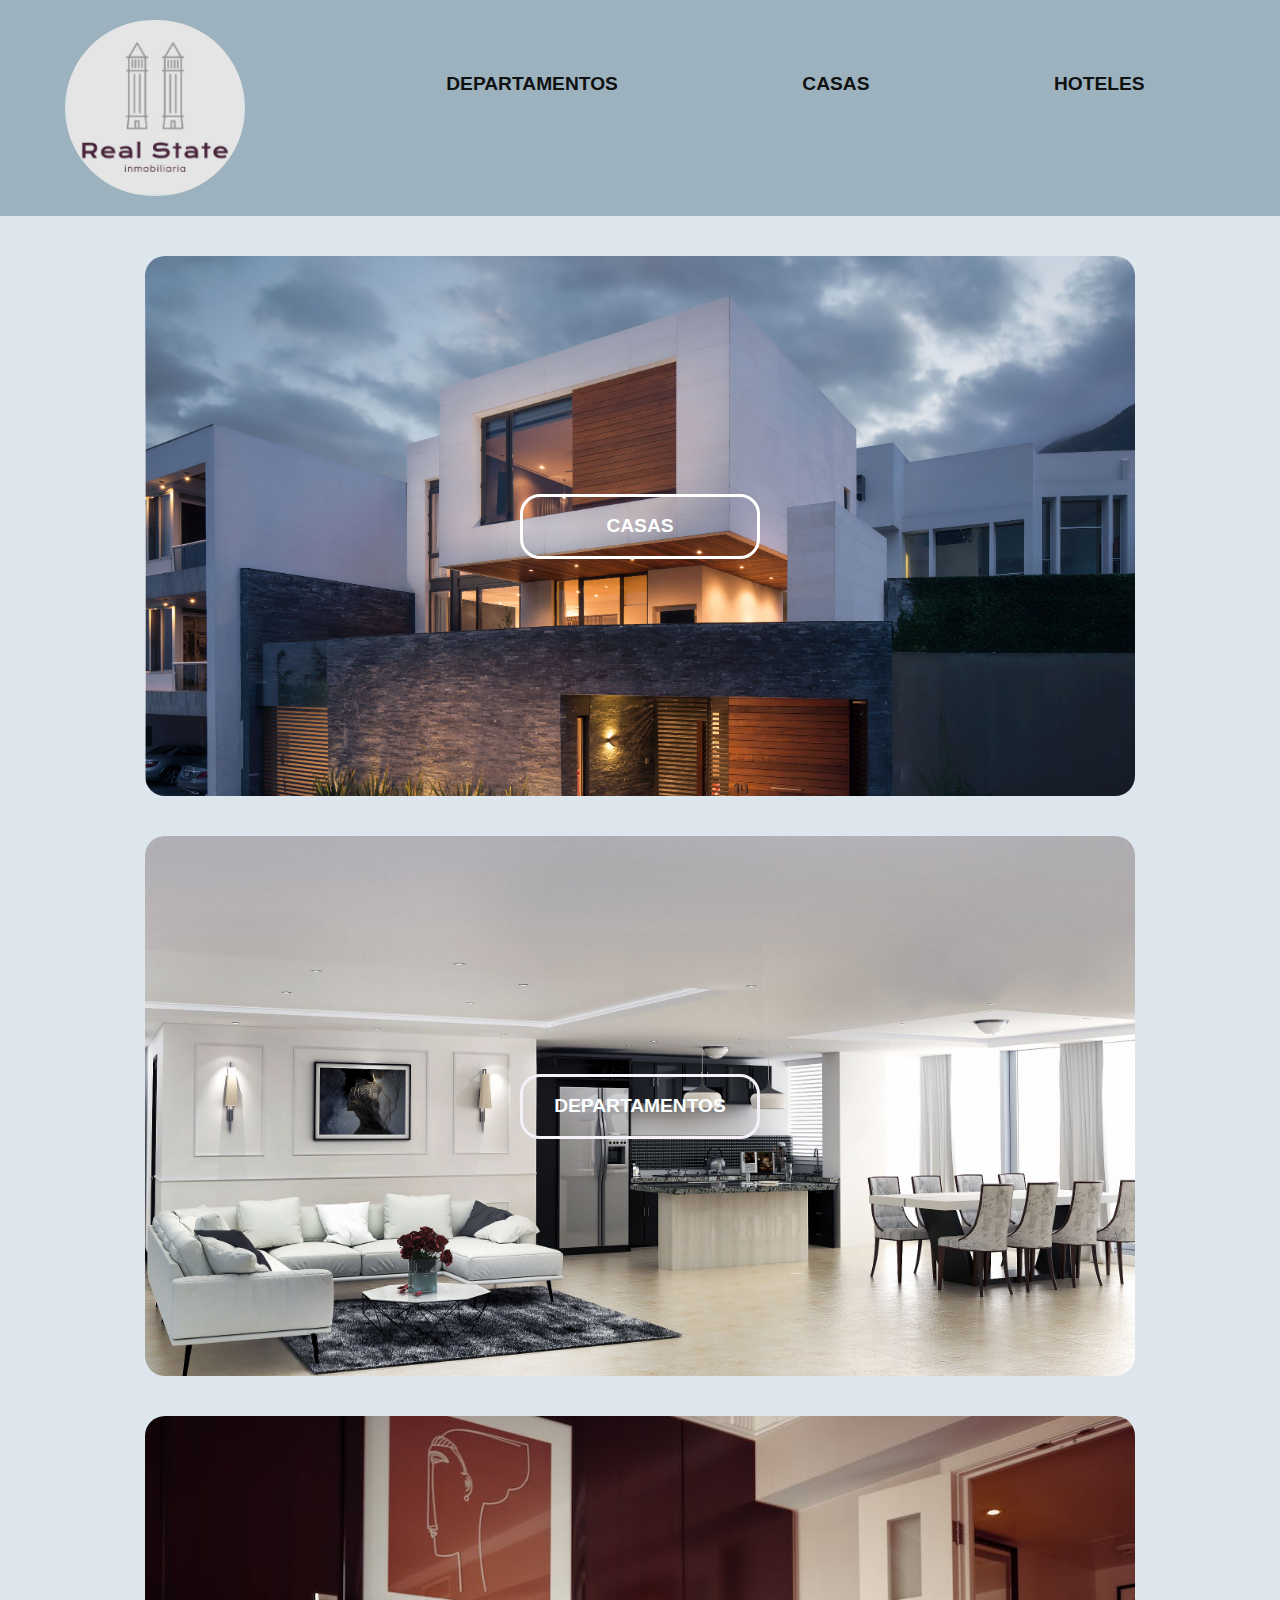
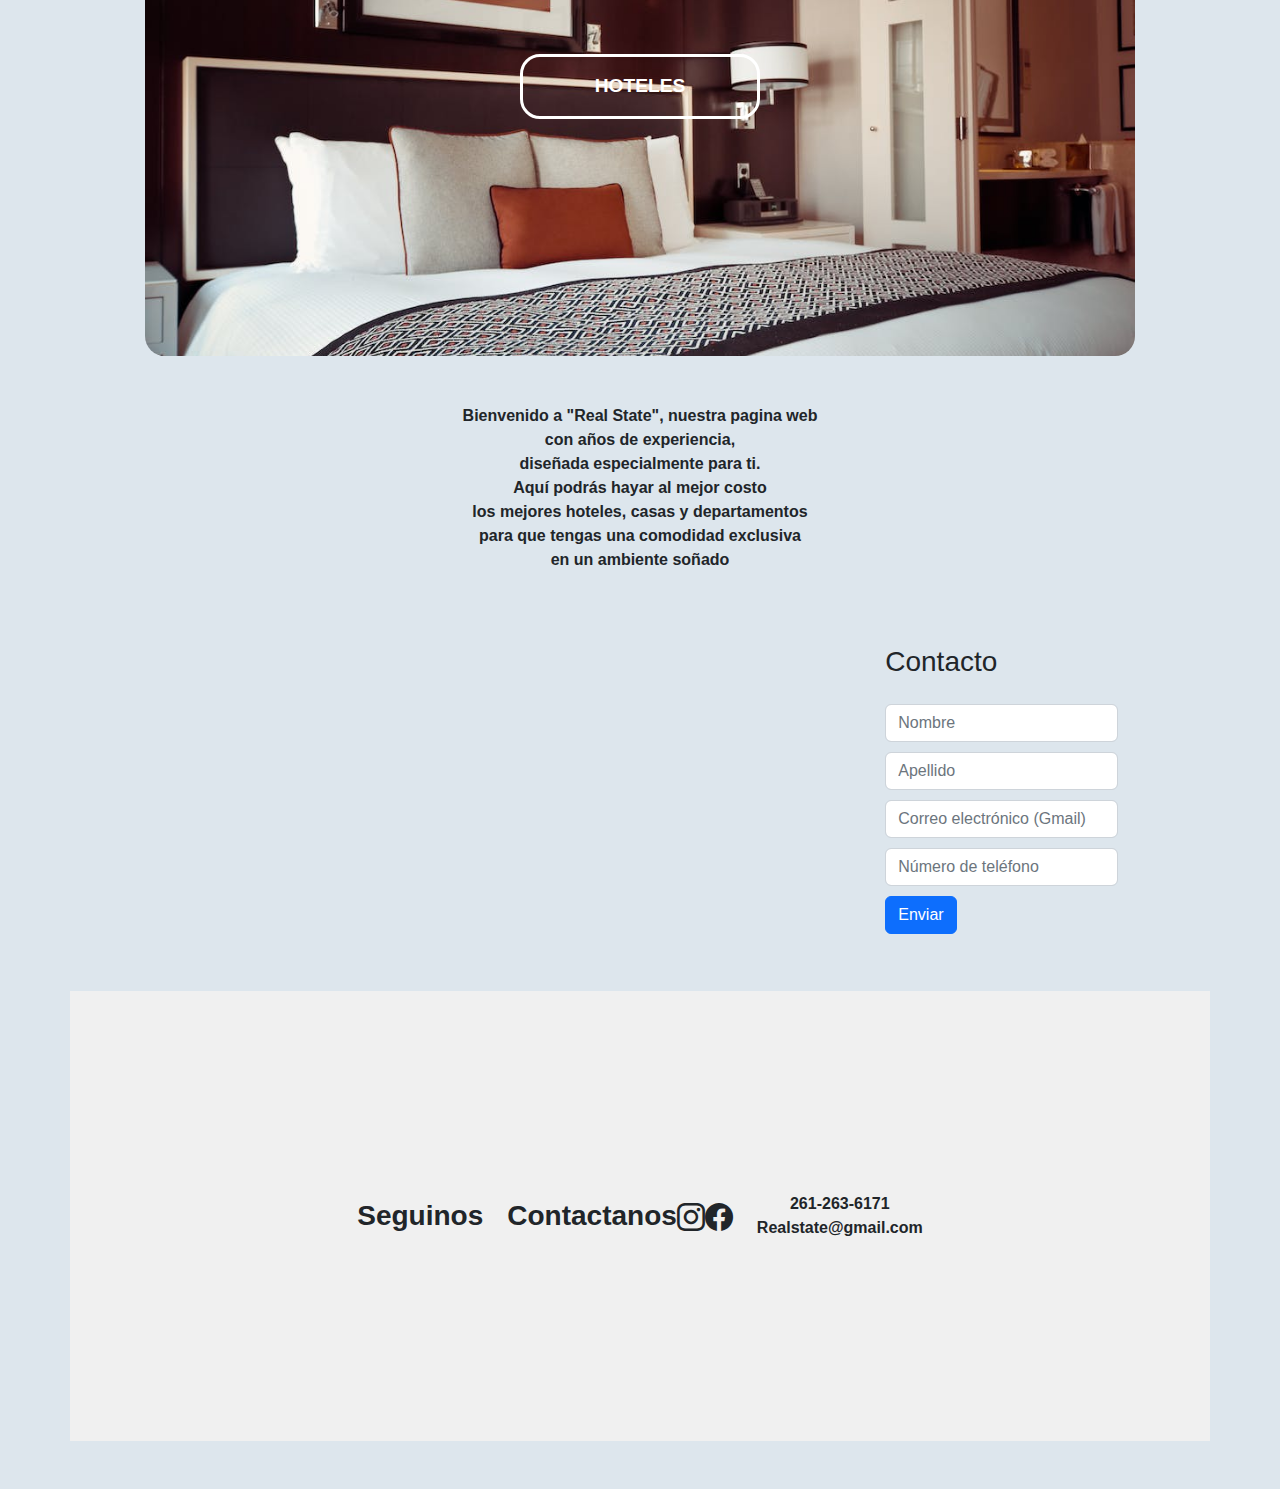
<file: Real State/index.html>
<!DOCTYPE html>
<html lang="es">
  <head>
    <meta charset="UTF-8" />
    <meta name="viewport" content="width=device-width, initial-scale=1.0" />
    <title>Real State</title>
    <link rel="stylesheet" href="./css/bootstrap.min.css" />
    <link rel="stylesheet" href="./css/style.css" />
    <link rel="preconectar" href="https://fonts.googleapis.com" />
    <link rel="preconectar" href="https://fonts.gstatic.com" crossorigin />
    <link
      href="https: //fonts.googleapis.com/css2? family= Orbitron:wght@700 & display=swap"
      rel="stylesheet"
    />
    <link
      rel="stylesheet"
      href="https://cdn.jsdelivr.net/npm/bootstrap-icons@1.10.5/font/bootstrap-icons.css"
    />
  </head>
  <!DOCTYPE html>
  <html lang="es">
  <head>
   
  </head>
  <body>
  
  <div>
      
  
  </body>
  </html>
  
  <body>
    <header>
      <nav class="barranav">
        <a href="/index.html">
          <img class="imglogo" src="./assets/logo.png" alt="logo" />
        </a>
        <div class="cajalinks">
          <a class="linknav" href="#depa">DEPARTAMENTOS</a>
          <a class="linknav" href="#casas">CASAS</a>
          <a class="linknav" href="#hoteles">HOTELES</a>
        </div>
      </nav>
    </header>
    <main>
      <div class="casamain">
        <div class="contenedorcasa">
          <a href="./page/casas.html" class="casaboton" id="casas">CASAS</a>
        </div>
      </div>
      <div class="depamain">
        <div class="contenedordepa">
          <a href="./page/depar.html" class="depaboton" id="depa"
            >DEPARTAMENTOS</a
          >
        </div>
      </div>
      <div class="hotelmain">
        <div class="contenedorhotel">
          <a href="./page/hotel.html" class="hotelboton" id="hoteles"
            >HOTELES</a
          >
        </div>
      </div>
      <div>
        <div class="mt-5 d-flex justify-content-center text-center">
          <p>
            Bienvenido a "Real State", nuestra pagina web <br />
            con años de experiencia,<br />
            diseñada especialmente para ti.<br />
            Aquí podrás hayar al mejor costo <br />
            los mejores hoteles, casas y departamentos<br />
            para que tengas una comodidad exclusiva<br />
            en un ambiente soñado<br />
          </p>
        </div>
      </div>
    </main>
    <footer>
      <div class="d-flex justify-content-around mt-5">
        <div>
          <!-- Mapa -->
          <iframe
            src="https://www.google.com/maps/embed?pb=!1m18!1m12!1m3!1d3349.898998903535!2d-68.80156942411347!3d-32.90083857361218!2m3!1f0!2f0!3f0!3m2!1i1024!2i768!4f13.1!3m3!1m2!1s0x1b1f29fa5214249%3A0x73e8ed5b6a7c759e!2sMcDonald&#39;s!5e0!3m2!1ses-419!2sar!4v1688657713304!5m2!1ses-419!2sar"
            width="400"
            height="300"
            style="border: 0"
            allowfullscreen=""
            loading="lazy"
            referrerpolicy="no-referrer-when-downgrade"
          ></iframe>
        </div>
    
        <div class="d-flex flex-column justify-content-around">
          <!-- Formulario de contacto -->
          <h3>Contacto</h3>
          <form>
            <div class="form-group">
              <input type="text" class="form-control" placeholder="Nombre" required>
            </div>
            <div class="form-group">
              <input type="text" class="form-control" placeholder="Apellido" required>
            </div>
            <div class="form-group">
              <input type="email" class="form-control" placeholder="Correo electrónico (Gmail)" required>
            </div>
            <div class="form-group">
              <input type="tel" class="form-control" placeholder="Número de teléfono" required>
            </div>
            <button type="submit" class="btn btn-primary">Enviar</button>
          </form>
        </div>
      </div>
      <div class="container text-center mt-5 mb-5">
        <div class="row">
          <div class="col-sm fs-3">Seguinos</div>
          <div class="col-sm fs-3">Contactanos</div>
        </div>
        <div class="row">
          <div class="col-sm d-flex justify-content-evenly">
            <a href="" class="logofooter text-dark">
              <i class="bi bi-instagram fs-3"></i
            ></a>
            <a href="" class="logofooter text-dark"
              ><i class="bi bi-facebook fs-3"></i
            ></a>
          </div>
          <div class="col-sm">261-263-6171 <br />Realstate@gmail.com</div>
        </div>
      </div>
    </footer>
   
  </body>
  
</html>
</file>
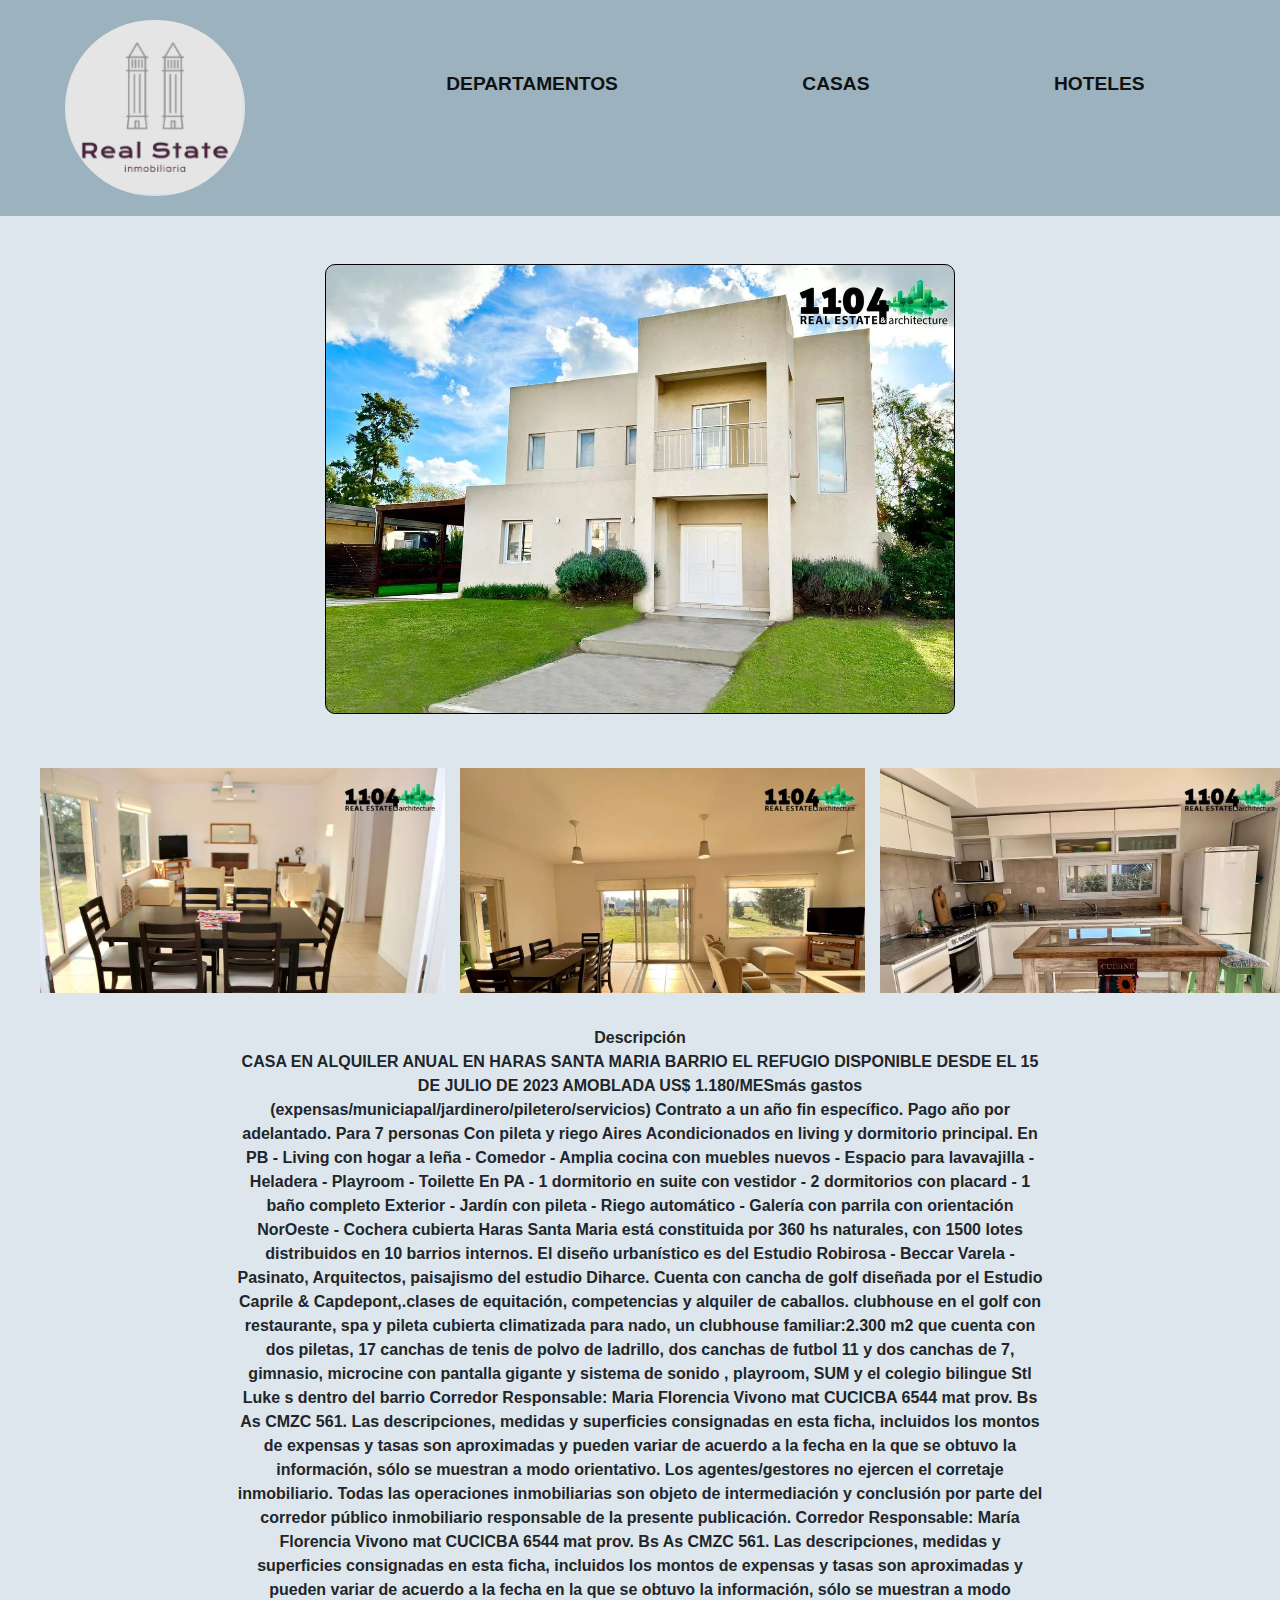
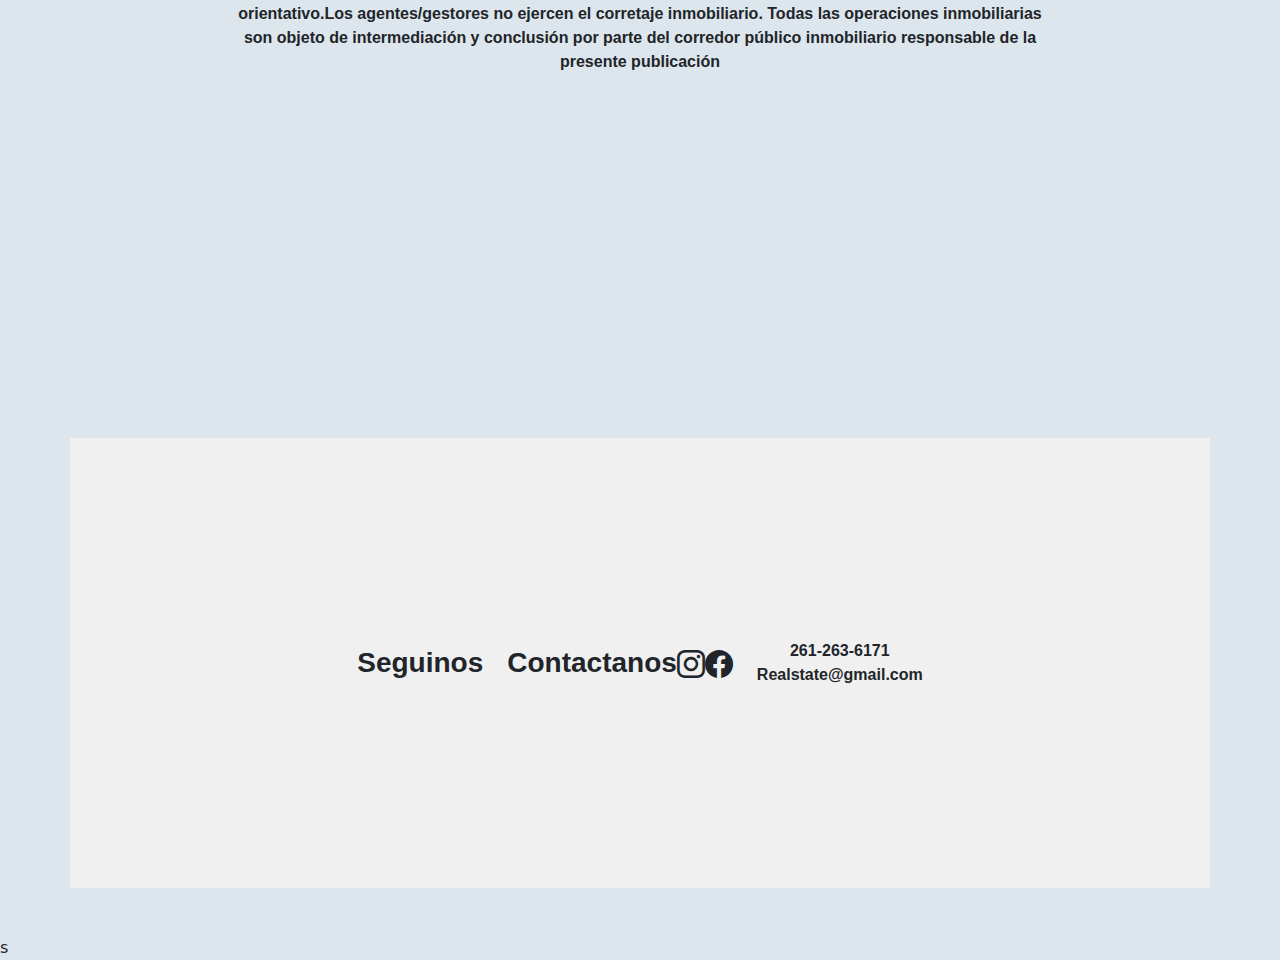
<file: Real State/page/casa1.html>
<!DOCTYPE html>
<html lang="en">
<head>
    <meta charset="UTF-8">
    <meta name="viewport" content="width=device-width, initial-scale=1.0">
    <title>Casas</title>
    <link rel="stylesheet" href="../css/bootstrap.min.css">
    <link rel="stylesheet" href="../css/style.css">
    <link rel="preconectar" href="https://fonts.googleapis.com">
    <link rel="preconectar" href="https://fonts.gstatic.com" crossorigin>
       <link href="https: //fonts.googleapis.com/css2? family= Orbitron:wght@700 & display=swap" rel="stylesheet">
       <link rel="stylesheet" href="https://cdn.jsdelivr.net/npm/bootstrap-icons@1.10.5/font/bootstrap-icons.css">
</head>
<body>
    <header>
        <nav class="barranav">
            <a href="/index.html">
                 <img class="imglogo" src="../assets/logo.png" alt="logo">
             </a>
            <div class="cajalinks">
                <a class="linknav" href="../index.html">DEPARTAMENTOS</a>
                <a class="linknav" href="../index.html">CASAS</a>
                <a class="linknav" href="../index.html">HOTELES</a>
            </div>
        </nav>
     </header>
 <main>
    <div class="d-flex justify-content-center mt-5">
        <div class="imagenproduct">
        </div>
    </div>
    <div class="d-flex justify-content-center mt-4">
        <div class="image2protcasa">
            <div class="image1">

            </div>
        </div>
        <div class="image2protcasa">
            <div class="image2">
            </div>
        </div>
        <div class= "image2protcasa" >
            <div class="image3">
            </div>
        </div>
    </div>
 <div class=" informacioncasa d-flex justify-content-center mt-5">
    <p class="text-center">
        Descripción <br>
        CASA EN ALQUILER ANUAL EN HARAS SANTA MARIA BARRIO EL REFUGIO
        DISPONIBLE DESDE EL 15 DE JULIO DE 2023
        AMOBLADA
        US$ 1.180/MESmás gastos (expensas/municiapal/jardinero/piletero/servicios)
        Contrato a un año fin específico. Pago año por adelantado. 
        
        Para 7 personas
        Con pileta y riego
        Aires Acondicionados en living y dormitorio principal.
        
        En PB
        - Living con hogar a leña
        - Comedor
        - Amplia cocina con muebles nuevos
        - Espacio para lavavajilla
        - Heladera
        - Playroom
        - Toilette
        
        En PA
        - 1 dormitorio en suite con vestidor
        - 2 dormitorios con placard
        - 1 baño completo
        
        Exterior
        - Jardín con pileta
        - Riego automático
        - Galería con parrila con orientación NorOeste
        - Cochera cubierta
        Haras Santa Maria está constituida por 360 hs naturales, con 1500 lotes distribuidos en 10 barrios internos. El diseño urbanístico es del Estudio Robirosa - Beccar Varela - Pasinato, Arquitectos, paisajismo del estudio Diharce.
        Cuenta con cancha de golf diseñada por el Estudio Caprile & Capdepont,.clases de equitación, competencias y alquiler de caballos. clubhouse en el golf con restaurante, spa y pileta cubierta climatizada para nado, un clubhouse familiar:2.300 m2 que cuenta con dos piletas, 17 canchas de tenis de polvo de ladrillo, dos canchas de futbol 11 y dos canchas de 7, gimnasio, microcine con pantalla gigante y sistema de sonido , playroom, SUM y el colegio bilingue Stl Luke s dentro del barrio
        Corredor Responsable: Maria Florencia Vivono mat CUCICBA 6544 mat prov. Bs As CMZC 561. Las descripciones, medidas y superficies consignadas en esta ficha, incluidos los montos de expensas y tasas son aproximadas y pueden variar de acuerdo a la fecha en la que se obtuvo la información, sólo se muestran a modo orientativo.
        Los agentes/gestores no ejercen el corretaje inmobiliario. Todas las operaciones inmobiliarias son objeto de intermediación y conclusión por parte del corredor público inmobiliario responsable de la presente publicación.
        
        Corredor Responsable: María Florencia Vivono mat CUCICBA 6544 mat prov. Bs As CMZC 561. Las descripciones, medidas y superficies consignadas en esta ficha, incluidos los montos de expensas y tasas son aproximadas y pueden variar de acuerdo a la fecha en la que se obtuvo la información, sólo se muestran a modo orientativo.Los agentes/gestores no ejercen el corretaje inmobiliario. Todas las operaciones inmobiliarias son objeto de intermediación y conclusión por parte del corredor público inmobiliario responsable de la presente publicación
    </p>


 </div> 
 <div class="d-flex justify-content-center"><iframe src="https://www.google.com/maps/embed?pb=!1m18!1m12!1m3!1d3294.378780639891!2d-58.853557924056176!3d-34.34083677304964!2m3!1f0!2f0!3f0!3m2!1i1024!2i768!4f13.1!3m3!1m2!1s0x95bb63cb0445d751%3A0x6846f48eb807f170!2sHaras%20Santa%20Mar%C3%ADa!5e0!3m2!1ses-419!2sar!4v1688678209922!5m2!1ses-419!2sar" width="400" height="300" style="border:0;" allowfullscreen="" loading="lazy" referrerpolicy="no-referrer-when-downgrade"></iframe>
</div>
 </main>
    <footer>
        <div class="container text-center mt-5 mb-5">
            <div class="row">
              <div class="col-sm fs-3">Seguinos</div>
              <div class="col-sm fs-3">Contactanos</div>
            </div>
            <div class="row">
              <div class="col-sm d-flex justify-content-evenly">
                <a href="" class="logofooter text-dark"> <i class="bi bi-instagram fs-3"></i></a>
                <a href="" class="logofooter text-dark"><i class="bi bi-facebook fs-3"></i></a>
              </div>
              <div class="col-sm">261-263-6171 <br>Realstate@gmail.com </div>
            </div>
          </div>
    </footer>
    <script src="../js/bootstrap.bundle.min.js">

    </script>s
</body>
</html>
</file>
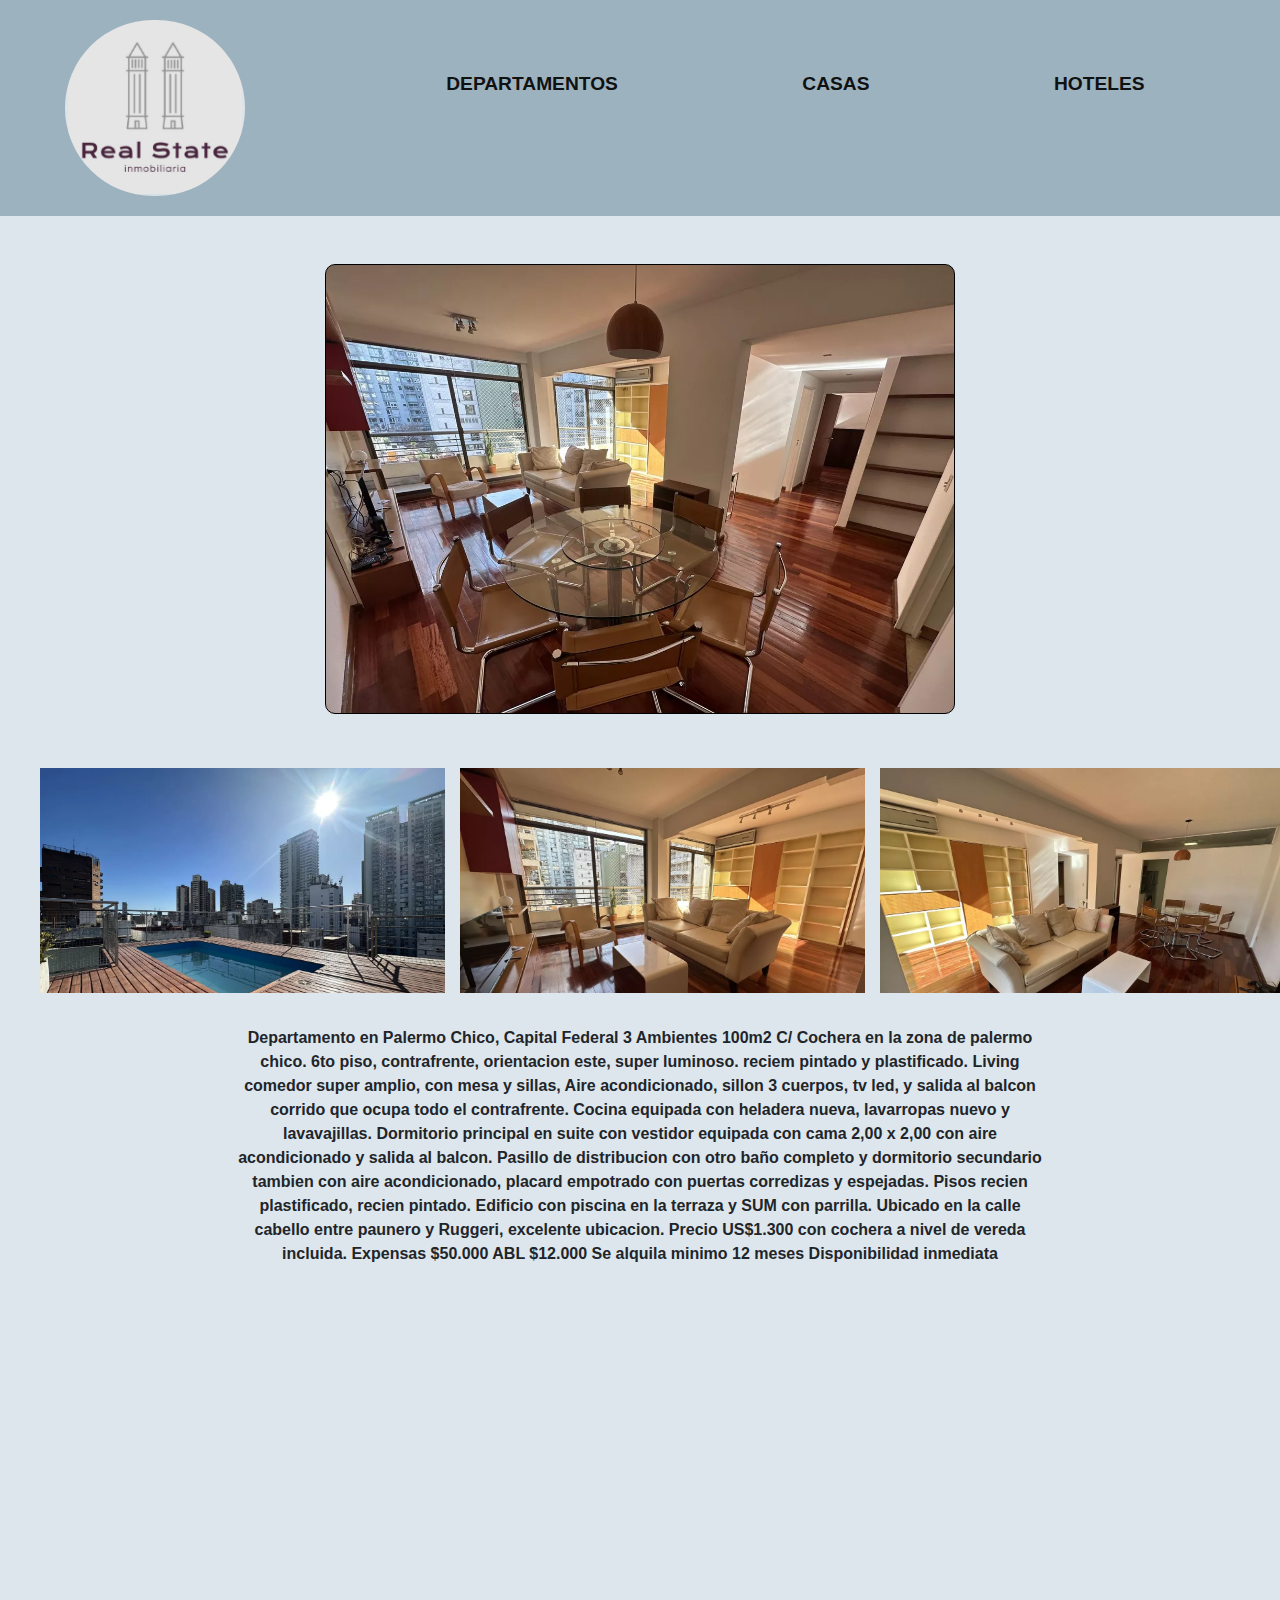
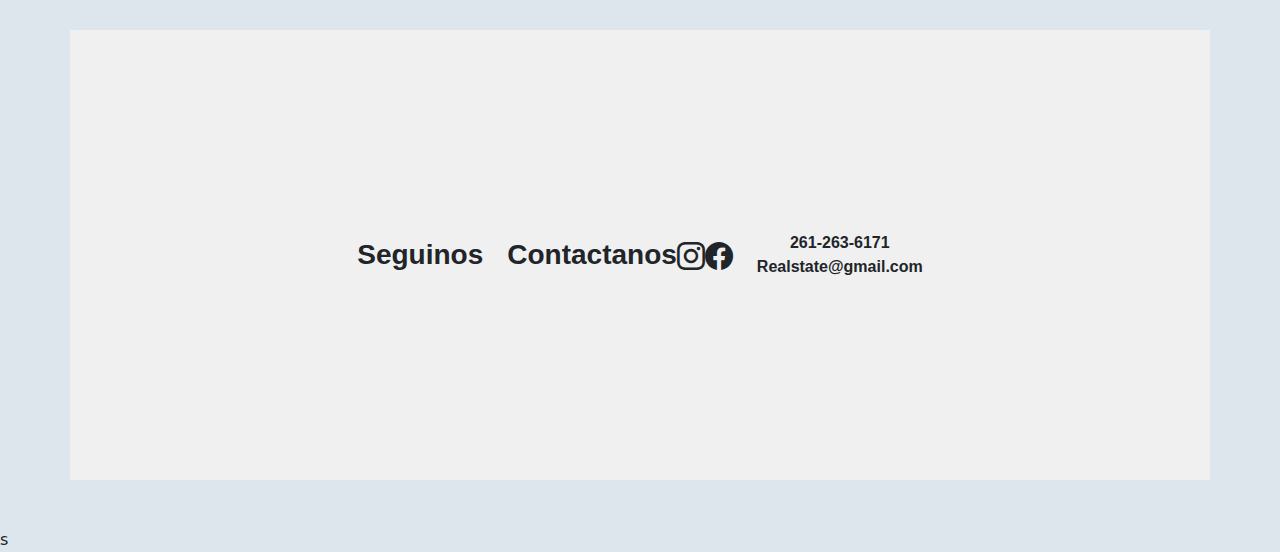
<file: Real State/page/depar1.html>
<!DOCTYPE html>
<html lang="en">
<head>
    <meta charset="UTF-8">
    <meta name="viewport" content="width=device-width, initial-scale=1.0">
    <title>Casas</title>
    <link rel="stylesheet" href="../css/bootstrap.min.css">
    <link rel="stylesheet" href="../css/style.css">
    <link rel="preconectar" href="https://fonts.googleapis.com">
    <link rel="preconectar" href="https://fonts.gstatic.com" crossorigin>
       <link href="https: //fonts.googleapis.com/css2? family= Orbitron:wght@700 & display=swap" rel="stylesheet">
       <link rel="stylesheet" href="https://cdn.jsdelivr.net/npm/bootstrap-icons@1.10.5/font/bootstrap-icons.css">
</head>
<body>
    <header>
        <nav class="barranav">
            <a href="/index.html">
                    <img class="imglogo" src="../assets/logo.png" alt="logo">
            </a>
            <div class="cajalinks">
                <a class="linknav" href="../index.html">DEPARTAMENTOS</a>
                <a class="linknav" href="../index.html">CASAS</a>
                <a class="linknav" href="../index.html">HOTELES</a>
            </div>
        </nav>
     </header>
 <main>
    <div class="d-flex justify-content-center mt-5">
        <div class="imageproductdepa">
        </div>
    </div>
    <div class="d-flex justify-content-center mt-4">
        <div class="image2protdepa">
            <div class="imagedepa1">

            </div>
        </div>
        <div class="image2protdepa">
            <div class="imagedepa2">
            </div>
        </div>
        <div class= "image2protdepa" >
            <div class="imagedepa3">
            </div>
        </div>
    </div>
 <div class=" informacioncasa d-flex justify-content-center mt-5">
    
    <p class="text-center">
        Departamento en Palermo Chico, Capital Federal




        3 Ambientes 100m2 C/ Cochera en la zona de palermo chico.
        
        6to piso, contrafrente, orientacion este, super luminoso.
        
        reciem pintado y plastificado.
        
        Living comedor super amplio, con mesa y sillas, Aire acondicionado, sillon 3 cuerpos, tv led, y salida al balcon corrido que ocupa todo el contrafrente.
        
        Cocina equipada con heladera nueva, lavarropas nuevo y lavavajillas.
        
        Dormitorio principal en suite con vestidor equipada con cama 2,00 x 2,00 con aire acondicionado y salida al balcon.
        
        Pasillo de distribucion con otro baño completo y dormitorio secundario tambien con aire acondicionado, placard empotrado con puertas corredizas y espejadas.
        
        Pisos recien plastificado, recien pintado.
        
        Edificio con piscina en la terraza y SUM con parrilla.
        
        Ubicado en la calle cabello entre paunero y Ruggeri, excelente ubicacion.
        
        Precio US$1.300 con cochera a nivel de vereda incluida.
        
        Expensas $50.000
        
        ABL $12.000
        
        Se alquila minimo 12 meses
        
        Disponibilidad inmediata
    </p>
  
 </div>
 <div class="d-flex justify-content-center">
    <iframe src="https://www.google.com/maps/embed?pb=!1m18!1m12!1m3!1d3284.936324572063!2d-58.41328631453278!3d-34.580477703248796!2m3!1f0!2f0!3f0!3m2!1i1024!2i768!4f13.1!3m3!1m2!1s0x95bcb57c86029eed%3A0x57152cee31e4ad19!2sPaunero%203300%2C%20C1425DIC%20CABA!5e0!3m2!1ses-419!2sar!4v1688675437424!5m2!1ses-419!2sar" width="400" height="300" style="border:0;" allowfullscreen="" loading="lazy" referrerpolicy="no-referrer-when-downgrade"></iframe></div>
 </main>
    <footer>
        <div class="container text-center mt-5 mb-5">
            <div class="row">
              <div class="col-sm fs-3">Seguinos</div>
              <div class="col-sm fs-3">Contactanos</div>
            </div>
            <div class="row">
              <div class="col-sm d-flex justify-content-evenly">
                <a href="" class="logofooter text-dark"> <i class="bi bi-instagram fs-3"></i></a>
                <a href="" class="logofooter text-dark"><i class="bi bi-facebook fs-3"></i></a>
              </div>
              <div class="col-sm">261-263-6171 <br>Realstate@gmail.com </div>
            </div>
          </div>
    </footer>
    <script src="../js/bootstrap.bundle.min.js">

    </script>s
</body>
</html>
</file>
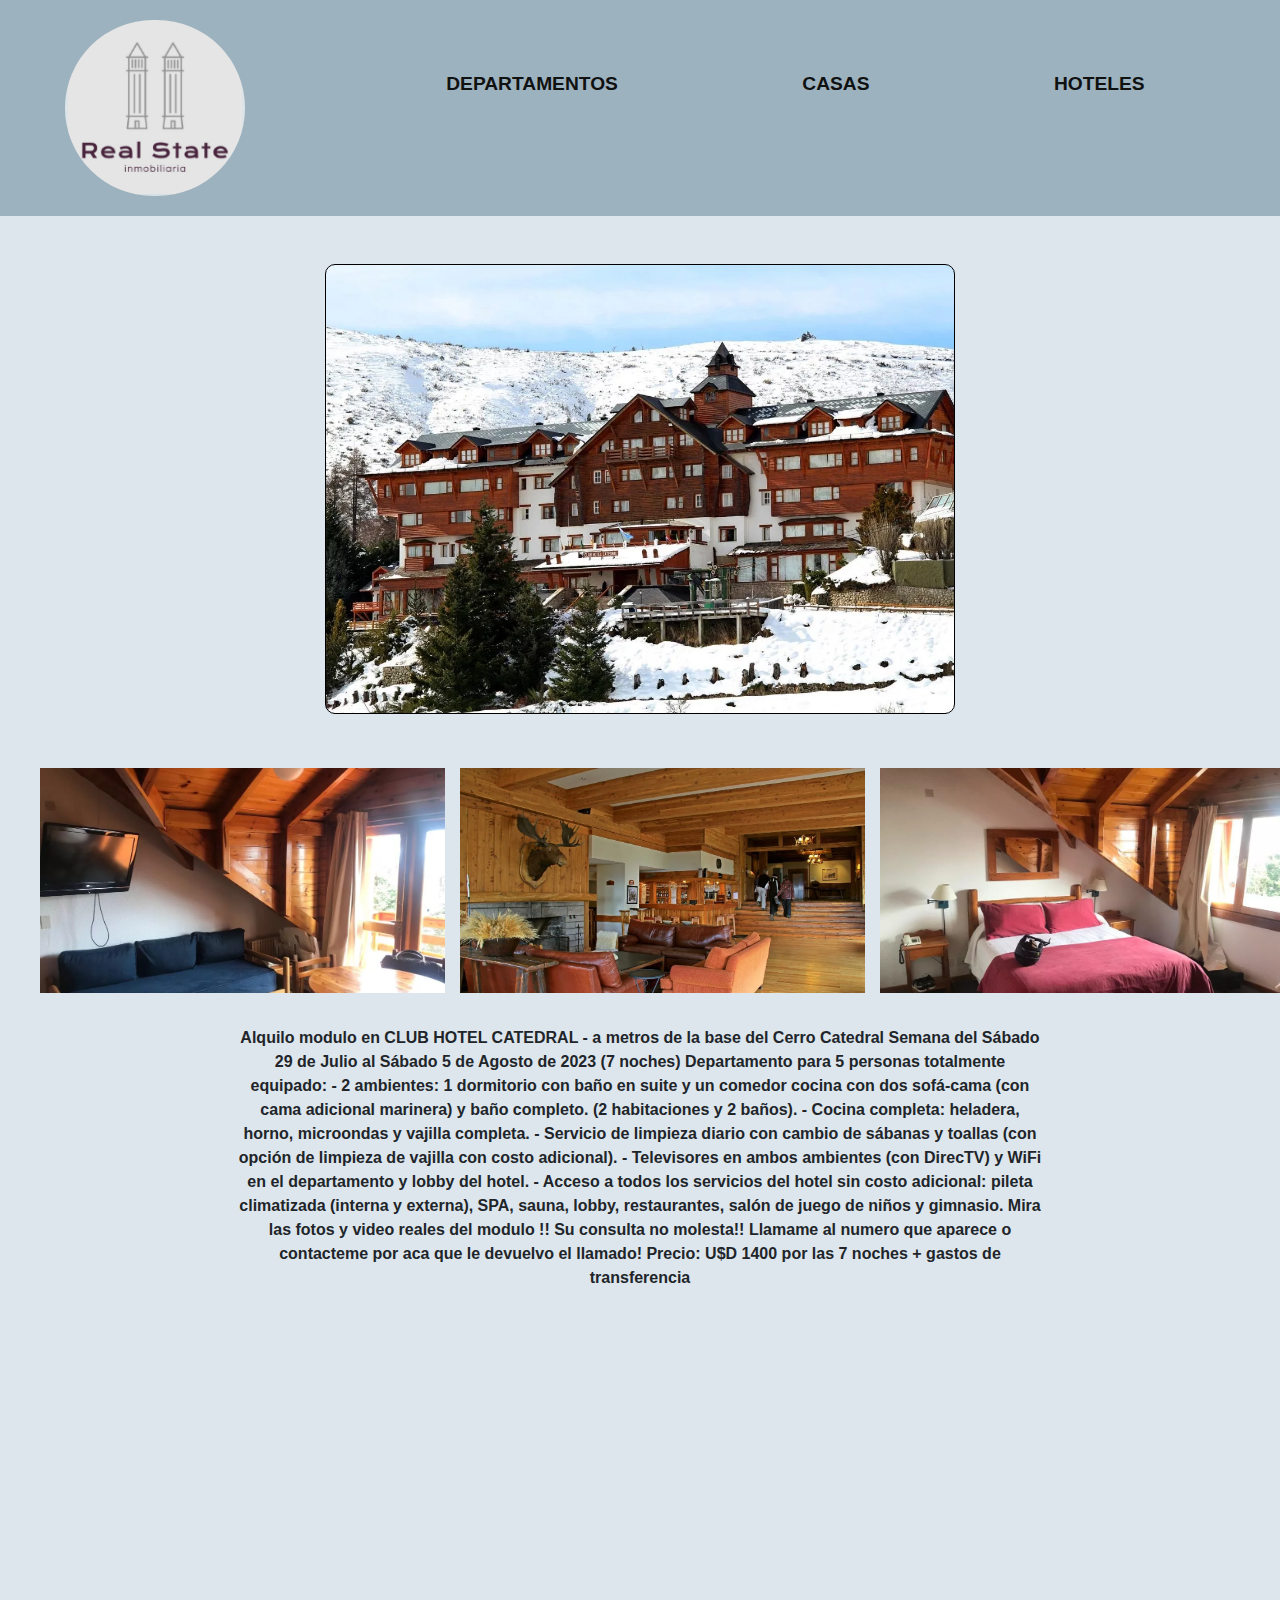
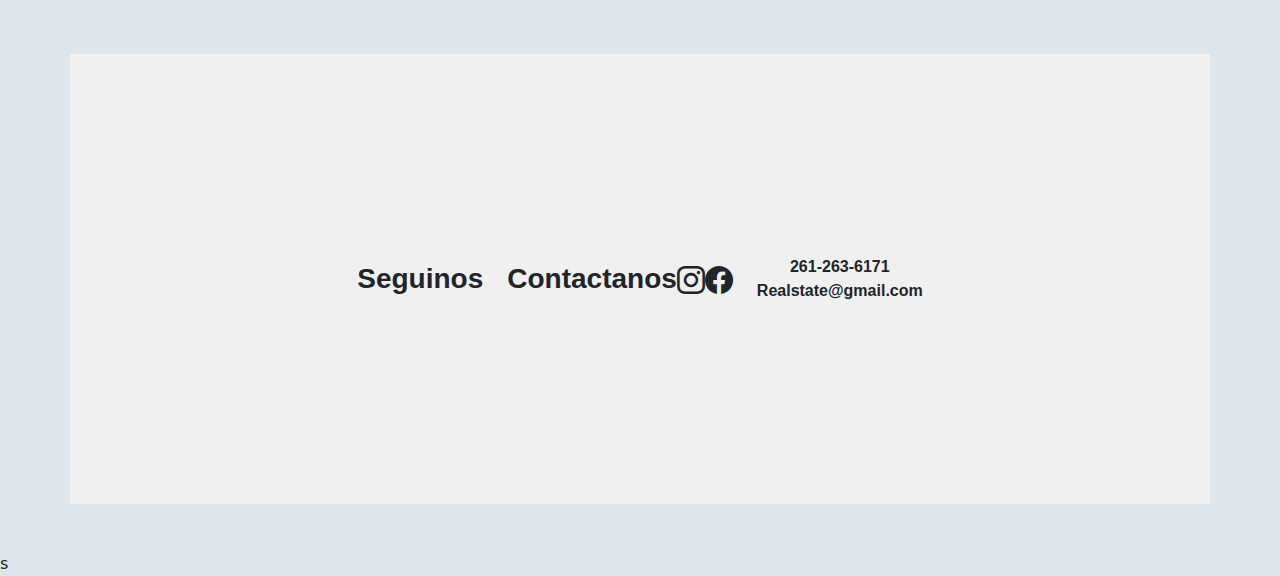
<file: Real State/page/hotel1.html>
<!DOCTYPE html>
<html lang="en">
<head>
    <meta charset="UTF-8">
    <meta name="viewport" content="width=device-width, initial-scale=1.0">
    <title>Casas</title>
    <link rel="stylesheet" href="../css/bootstrap.min.css">
    <link rel="stylesheet" href="../css/style.css">
    <link rel="preconectar" href="https://fonts.googleapis.com">
    <link rel="preconectar" href="https://fonts.gstatic.com" crossorigin>
       <link href="https: //fonts.googleapis.com/css2? family= Orbitron:wght@700 & display=swap" rel="stylesheet">
       <link rel="stylesheet" href="https://cdn.jsdelivr.net/npm/bootstrap-icons@1.10.5/font/bootstrap-icons.css">
</head>
<body>
    <header>
        <nav class="barranav">
            <a href="/index.html">
            <img class="imglogo" src="../assets/logo.png" alt="logo">
        </a>
            <div class="cajalinks">
                <a class="linknav" href="../index.html">DEPARTAMENTOS</a>
                <a class="linknav" href="../index.html">CASAS</a>
                <a class="linknav" href="../index.html">HOTELES</a>
            </div>
        </nav>
     </header>
 <main>
    <div class="d-flex justify-content-center mt-5">
        <div class="imageproducthotel">
        </div>
    </div>
    <div class="d-flex justify-content-center mt-4">
        <div class="image2prothotel">
            <div class="imagehotel1">

            </div>
        </div>
        <div class="image2prothotel">
            <div class="imagehotel2">
            </div>
        </div>
        <div class= "image2prothotel" >
            <div class="imagehotel3">
            </div>
        </div>
    </div>
 <div class=" informacioncasa d-flex justify-content-center mt-5">
    
    <p class="text-center">
        Alquilo modulo en CLUB HOTEL CATEDRAL - a metros de la base del Cerro Catedral

Semana del Sábado 29 de Julio al Sábado 5 de Agosto de 2023 (7 noches)

Departamento para 5 personas totalmente equipado:

- 2 ambientes: 1 dormitorio con baño en suite y un comedor cocina con dos sofá-cama (con cama adicional marinera) y baño completo. (2 habitaciones y 2 baños).
- Cocina completa: heladera, horno, microondas y vajilla completa.
- Servicio de limpieza diario con cambio de sábanas y toallas (con opción de limpieza de vajilla con costo adicional).
- Televisores en ambos ambientes (con DirecTV) y WiFi en el departamento y lobby del hotel.
- Acceso a todos los servicios del hotel sin costo adicional: pileta climatizada (interna y externa), SPA, sauna, lobby, restaurantes, salón de juego de niños y gimnasio.

Mira las fotos y video reales del modulo !!

Su consulta no molesta!! Llamame al numero que aparece o contacteme por aca que le devuelvo el llamado!

Precio: U$D 1400 por las 7 noches + gastos de transferencia
    </p>
  
 </div>
 <div class="d-flex justify-content-center">
    <iframe src="https://www.google.com/maps/embed?pb=!1m18!1m12!1m3!1d3003.6429459355472!2d-71.44394442375567!3d-41.1641418713291!2m3!1f0!2f0!3f0!3m2!1i1024!2i768!4f13.1!3m3!1m2!1s0x961a71b77b4a3015%3A0x7d5b8a69398f79fc!2sDel%20Medio%2013160%2C%20San%20Carlos%20de%20Bariloche%2C%20R%C3%ADo%20Negro!5e0!3m2!1ses-419!2sar!4v1688677127620!5m2!1ses-419!2sar" width="400" height="300" style="border:0;" allowfullscreen="" loading="lazy" referrerpolicy="no-referrer-when-downgrade"></iframe>
 </main>
    <footer>
        <div class="container text-center mt-5 mb-5">
            <div class="row">
              <div class="col-sm fs-3">Seguinos</div>
              <div class="col-sm fs-3">Contactanos</div>
            </div>
            <div class="row">
              <div class="col-sm d-flex justify-content-evenly">
                <a href="" class="logofooter text-dark"> <i class="bi bi-instagram fs-3"></i></a>
                <a href="" class="logofooter text-dark"><i class="bi bi-facebook fs-3"></i></a>
              </div>
              <div class="col-sm">261-263-6171 <br>Realstate@gmail.com </div>
            </div>
          </div>
    </footer>
    <script src="../js/bootstrap.bundle.min.js">

    </script>s
</body>
</html>
</file>
<file: Real State/css/style.css>
*{
    margin: 0px;
    padding: 0px;
    box-sizing: border-box;
    font-family: 'Orbitron', sans-serif;
    font-weight: 700;
    font-size: 1rem;
  
}
body{
    background-color:#DDE6ED;
}
.imglogo {
    border-radius: 360px;
    width: 20vh;
    margin: 20px;

}
.barranav {
    display: flex;
    justify-content: space-around;
    
}
header{
    background-color: #9DB2BF;
}
.linknav {
    margin: 90px;
   text-decoration: none;
   color: #101111;
   font-size: 1.2rem;
}
.linknav:hover{
    cursor: pointer;
    color: aliceblue;
    transition: 0.5s;
}
.cajalinks {
margin-top: 70px;

}
.contenedorcasa {
    width: 110vh;
    height: 60vh;
    border-radius: 20px;
    margin-top: 40px;
    display: flex;
    justify-content: center;
    background-image: url(../assets/casa.jpg);
    background-repeat: no-repeat;
   background-size: cover;
   
}

.casamain {
    display: flex;
    justify-content: center;
    
}
.casaboton {
    padding: 15px;
    margin: auto;
    width: 240px;
    height: 65px;
    background-color: transparent;
    border-radius: 20px;
    border: solid  rgb(255, 255, 255) 3px;
    font-size: 1.2rem;
    text-decoration: none;
    color: #ffffff;
    text-align: center;
    
}

.casaboton:hover{
 border: solid rgb(78, 2, 2) 3px;
 transition: 0.5s;
color: rgb(61, 1, 1);
}
.depamain{
    display: flex;
    justify-content: center;
    
}
.contenedordepa{
    width: 110vh;
    height: 60vh;
    border-radius: 20px;
    margin-top: 40px;
    display: flex;
    justify-content: center;
   background-image: url(../assets/depa.jpg);
   background-repeat: no-repeat;
   background-size: cover;
}
.depaboton{
    padding: 15px;
    margin: auto;
    width: 240px;
    height: 65px;
    background-color: transparent;
    border-radius: 20px;
    border: solid  rgb(244, 242, 248) 3px;
    font-size: 1.2rem;
    text-decoration: none;
    color: #fcffff;
    text-align: center;
     
}
.depaboton:hover{
    border: solid rgb(79, 135, 172) 3px;
    transition: 0.5s;
   color: rgb(94, 153, 172);  
}

.hotelmain{
    display: flex;
    justify-content: center
}
.contenedorhotel{
    width: 110vh;
    height: 60vh;
    border-radius: 20px;
    margin-top: 40px;
    display: flex;
    justify-content: center;
   background-image: url(../assets/hotel.jpg);
   background-repeat: no-repeat;
   background-size: cover; 
}
.hotelboton{
    padding: 15px;
    margin: auto;
    width: 240px;
    height: 65px;
    background-color: transparent;
    border-radius: 20px;
    border: solid  rgb(255, 255, 255) 3px;
    font-size: 1.2rem;
    text-decoration: none;
    color: #ffffff;
    text-align: center;
      
}
.hotelboton:hover{
    border: solid rgb(121, 2, 2) 3px;
    transition: 0.5s;
   color: rgb(134, 2, 2);  
}

.inputform{
    margin: 4px;
    border: solid black 2px;
   background-color: transparent;
   padding: 5px;
}
.buttonform{
    border: solid black 2px;
    text-decoration: none;
    color: black;
}
.logofooter {
    font-size: 2rem;
}
.imagenproduct{
    width: 70vh;
    height: 50vh;
    border: solid 1px black;
    background-image: url(../assets/casaprin1.jpg);
    background-repeat: no-repeat;
    background-size: cover;
    border-radius: 10px;
}
.image2protcasa{
    width: 40vh;
    height: 20vh;
    margin: 30px;
    border-radius: 10px;
}
.image1{
    width: 45vh;
    height: 25vh;
    background-image: url(../assets/casanew1.jpg);
    background-repeat: no-repeat;
    background-size: cover;
}
.image2{
    width: 45vh;
    height: 25vh;
    background-image: url(../assets/casanew2.jpg);
    background-repeat: no-repeat;
    background-size: cover;
}
.image3{
    width: 45vh;
    height: 25vh;
    background-image: url(../assets/casanew3.jpg);
    background-repeat: no-repeat;
    background-size: cover;
}

.informacioncasa{
    width: 90vh;
    margin: auto;
}
.imageproductdepa{
    width: 70vh;
    height: 50vh;
    border: solid 1px black;
    background-image: url(../assets/depaprincipal.jpg);
    background-repeat: no-repeat;
    background-size: cover;
    border-radius: 10px;
}
.image2protdepa{
    width: 40vh;
    height: 20vh;
    margin: 30px;
    border-radius: 10px
}
.imagedepa1{
    width: 45vh;
    height: 25vh;
    background-image: url(../assets/depaprot1.jpg);
    background-repeat: no-repeat;
    background-size: cover;
}
.imagedepa2{
    width: 45vh;
    height: 25vh;
    background-image: url(../assets/depaprot2.jpg);
    background-repeat: no-repeat;
    background-size: cover;
}
.imagedepa3{
    width: 45vh;
    height: 25vh;
    background-image: url(../assets/depaprot3.jpg);
    background-repeat: no-repeat;
    background-size: cover;
}

.imageproducthotel{
    width: 70vh;
    height: 50vh;
    border: solid 1px black;
    background-image: url(../assets/hotelprinci1.jpg);
    background-repeat: no-repeat;
    background-size: cover;
    border-radius: 10px;

.image2prothotel{
    width: 40vh;
    height: 20vh;
    margin: 30px;
    border-radius: 10px 
}
}
.imagehotel1{
    width: 45vh;
    height: 25vh;
    background-image: url(../assets/hotelprot1.jpg);
    background-repeat: no-repeat;
    background-size: cover;
}
.imagehotel2{
    width: 45vh;
    height: 25vh;
    background-image: url(../assets/hotelprot2.jpg);
    background-repeat: no-repeat;
    background-size: cover;
}
.imagehotel3{
    width: 45vh;
    height: 25vh;
    background-image: url(../assets/hotelprot3.jpg);
    background-repeat: no-repeat;
    background-size: cover;
}
.image2prothotel{
    width: 40vh;
    height: 20vh;
    margin: 30px;
    border-radius: 10px 
}

.tamanioCard{
    width: 18rem;
}

.cardArreglado{
    display: flex;
    justify-content: space-around;
    gap: 50px;
}
.container {
    display: flex;
    justify-content: center;
    align-items: center;
    min-height: 50vh;
    background-color: #f0f0f0;
}

.form-container {
    background-color: #fff;
    border-radius: 5px;
    box-shadow: 0px 0px 10px rgba(0, 0, 0, 0.1);
    text-align: center;
    padding: 20px;
    width: 300px; /* Ancho del cuadro */
}

h1 {
    font-size: 24px;
    margin-bottom: 20px;
}

label, input {
    display: block;
    margin-bottom: 10px;
}

button {
    background-color: #007BFF;
    color: #fff;
    padding: 10px 20px;
    border: none;
    border-radius: 5px;
    cursor: pointer;
}
</file>
